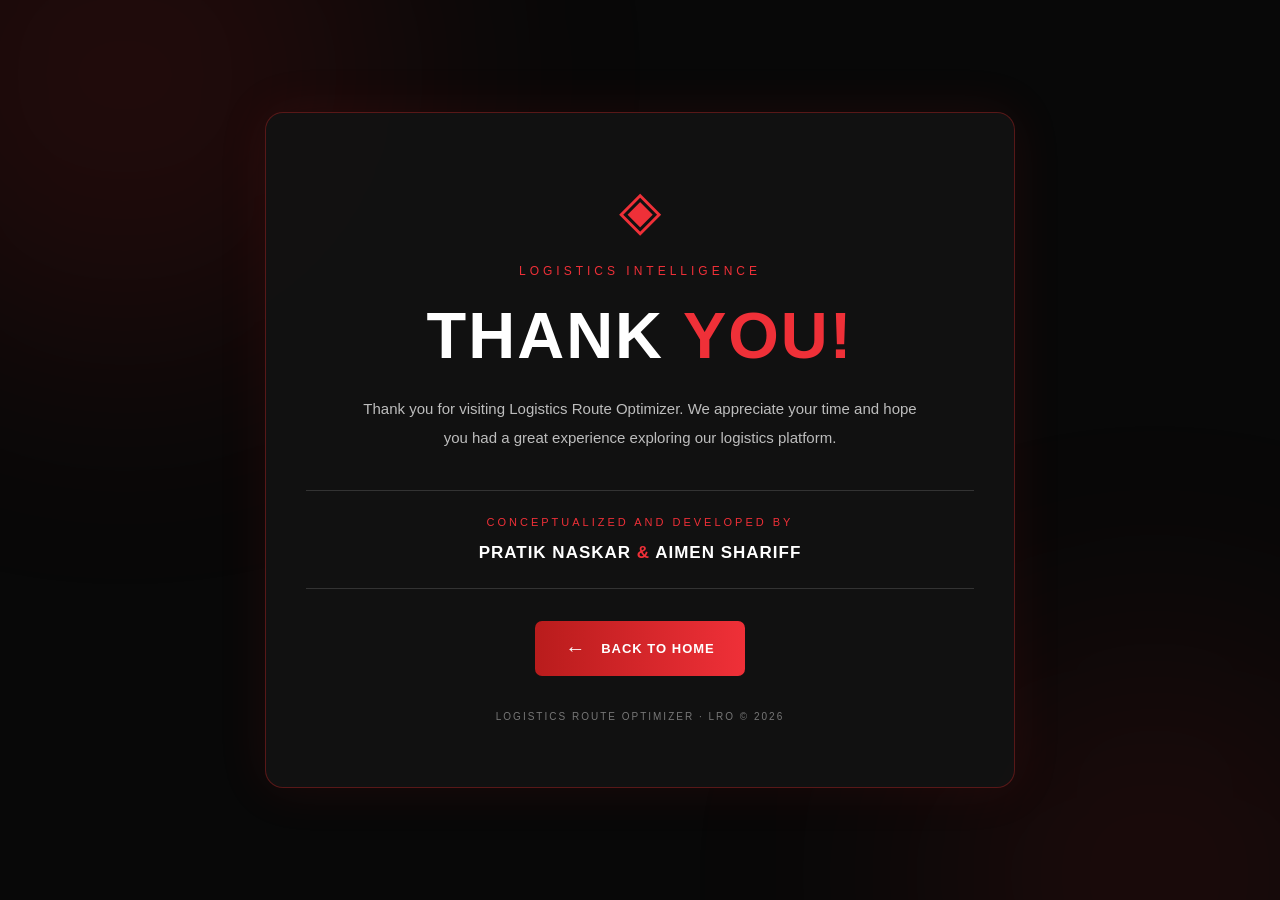
<file: templates/goodbye.html>
<!DOCTYPE html>
<html lang="en">
<head>
    <meta charset="UTF-8">
    <meta name="viewport" content="width=device-width, initial-scale=1.0">

    <title>Thank You | LRO</title>

    <style>
        * {
            margin: 0;
            padding: 0;
            box-sizing: border-box;
        }

        body {
            min-height: 100vh;
            display: flex;
            align-items: center;
            justify-content: center;
            overflow: hidden;
            background: #080808;
            font-family: Arial, sans-serif;
            color: white;
            padding: 25px;
        }

        /* Background Effects */

        body::before {
            content: "";
            position: fixed;
            width: 550px;
            height: 550px;
            background: rgba(220, 38, 38, 0.12);
            filter: blur(130px);
            border-radius: 50%;
            top: -200px;
            left: -150px;
            animation: glow 5s ease-in-out infinite alternate;
        }

        body::after {
            content: "";
            position: fixed;
            width: 450px;
            height: 450px;
            background: rgba(220, 38, 38, 0.10);
            filter: blur(130px);
            border-radius: 50%;
            bottom: -200px;
            right: -100px;
            animation: glow 6s ease-in-out infinite alternate-reverse;
        }

        /* Thank You Card */

        .thankyou-card {
            position: relative;
            z-index: 1;
            max-width: 750px;
            width: 100%;
            padding: 65px 40px;
            text-align: center;
            background: rgba(18, 18, 18, 0.95);
            border: 1px solid rgba(220, 38, 38, 0.35);
            border-radius: 18px;
            box-shadow: 0 0 50px rgba(220, 38, 38, 0.10);

            opacity: 0;
            transform: translateY(45px) scale(0.96);
            animation: cardEnter 1s ease forwards;
        }

        .symbol {
            font-size: 55px;
            color: #ef3038;
            margin-bottom: 22px;
            animation: symbolPulse 2s infinite;
        }

        .eyebrow {
            color: #ef3038;
            letter-spacing: 4px;
            font-size: 12px;
            margin-bottom: 20px;
            animation: fadeUp 1s 0.4s both;
        }

        h1 {
            font-size: clamp(38px, 7vw, 65px);
            font-weight: 800;
            margin-bottom: 22px;
            letter-spacing: 2px;
            animation: fadeUp 1s 0.6s both;
        }

        h1 span {
            color: #ef3038;
        }

        .message {
            color: #bdbdbd;
            line-height: 1.9;
            font-size: 15px;
            max-width: 560px;
            margin: auto;
            animation: fadeUp 1s 0.8s both;
        }

        /* Developer Section */

        .developers {
            margin: 38px 0 32px;
            padding: 25px 10px;
            border-top: 1px solid #333;
            border-bottom: 1px solid #333;
            animation: fadeUp 1s 1s both;
        }

        .developers p {
            color: #ef3038;
            font-size: 11px;
            letter-spacing: 3px;
            margin-bottom: 15px;
        }

        .developers h3 {
            font-size: 17px;
            letter-spacing: 1px;
        }

        .developers h3 span {
            color: #ef3038;
        }

        /* Home Button */

        .home-button {
            display: inline-flex;
            align-items: center;
            gap: 15px;
            padding: 16px 30px;
            background: linear-gradient(90deg, #b91c1c, #ef3038);
            color: white;
            text-decoration: none;
            border-radius: 7px;
            font-size: 13px;
            font-weight: bold;
            letter-spacing: 1px;
            transition: 0.3s;
            animation: fadeUp 1s 1.2s both;
        }

        .home-button:hover {
            transform: translateY(-5px);
            box-shadow: 0 0 25px rgba(239, 48, 56, 0.45);
        }

        .home-button .arrow {
            font-size: 20px;
            transition: 0.3s;
        }

        .home-button:hover .arrow {
            transform: translateX(-5px);
        }

        /* Footer */

        .footer {
            margin-top: 35px;
            color: #777;
            font-size: 10px;
            letter-spacing: 2px;
            animation: fadeUp 1s 1.4s both;
        }

        /* Animations */

        @keyframes cardEnter {
            to {
                opacity: 1;
                transform: translateY(0) scale(1);
            }
        }

        @keyframes fadeUp {
            from {
                opacity: 0;
                transform: translateY(20px);
            }

            to {
                opacity: 1;
                transform: translateY(0);
            }
        }

        @keyframes symbolPulse {
            0%, 100% {
                transform: scale(1);
                text-shadow: 0 0 10px rgba(239, 48, 56, 0.3);
            }

            50% {
                transform: scale(1.12);
                text-shadow: 0 0 25px rgba(239, 48, 56, 0.8);
            }
        }

        @keyframes glow {
            from {
                transform: scale(1);
                opacity: 0.5;
            }

            to {
                transform: scale(1.3);
                opacity: 0.9;
            }
        }

        /* Mobile Responsive */

        @media (max-width: 600px) {
            .thankyou-card {
                padding: 45px 22px;
            }

            .developers h3 {
                font-size: 14px;
            }

            .message {
                font-size: 14px;
            }
        }

        @media (prefers-reduced-motion: reduce) {
            *, *::before, *::after {
                animation-duration: 0.01ms !important;
                animation-iteration-count: 1 !important;
                transition-duration: 0.01ms !important;
            }
        }
    </style>
</head>

<body>

    <div class="thankyou-card">

        <div class="symbol">◈</div>

        <p class="eyebrow">LOGISTICS INTELLIGENCE</p>

        <h1>
            THANK <span>YOU!</span>
        </h1>

        <p class="message">
            Thank you for visiting Logistics Route Optimizer.
            We appreciate your time and hope you had a great
            experience exploring our logistics platform.
        </p>

        <div class="developers">

            <p>CONCEPTUALIZED AND DEVELOPED BY</p>

            <h3>
                PRATIK NASKAR
                <span>&</span>
                AIMEN SHARIFF
            </h3>

        </div>

        <a href="/" class="home-button">
            <span class="arrow">←</span>
            BACK TO HOME
        </a>

        <div class="footer">
            LOGISTICS ROUTE OPTIMIZER · LRO © 2026
        </div>

    </div>

</body>
</html>
</file>
